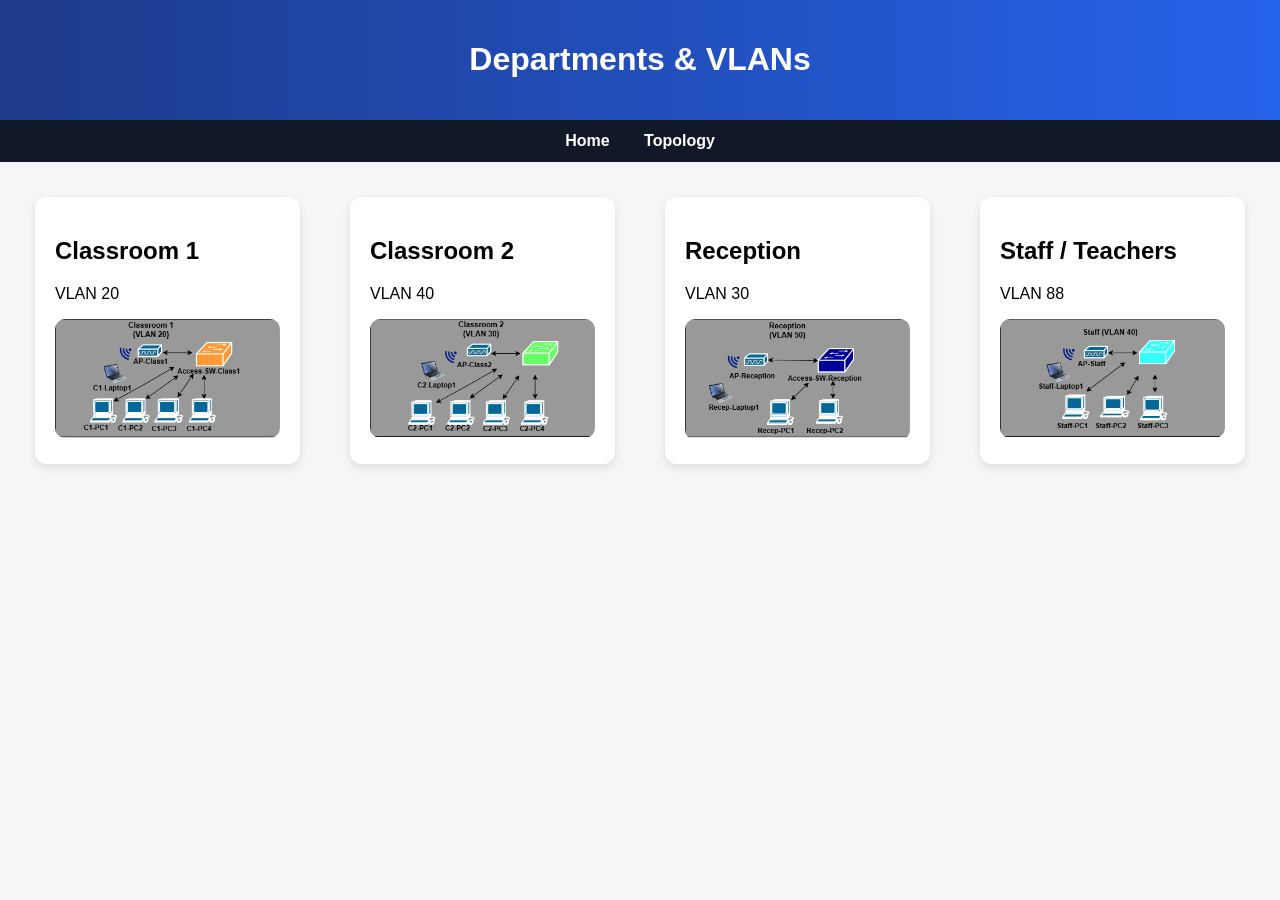
<file: departments/index.html>
<!DOCTYPE html>
<html>
<head>
    <title>Departments</title>
    <link rel="stylesheet" href="/style.css">
</head>

<body>

<header>
    <h1>Departments & VLANs</h1>
</header>

<nav>
    <a href="/">Home</a>
    <a href="/topology/">Topology</a>
</nav>

<div class="container grid">

    <div class="card">
        <h2>Classroom 1</h2>
        <p>VLAN 20</p>
        <img src="/Classroom_1.png">
    </div>

    <div class="card">
        <h2>Classroom 2</h2>
        <p>VLAN 40</p>
        <img src="/Classroom_2.png">
    </div>

    <div class="card">
        <h2>Reception</h2>
        <p>VLAN 30</p>
        <img src="/Reception.png">
    </div>

    <div class="card">
        <h2>Staff / Teachers</h2>
        <p>VLAN 88</p>
        <img src="/Staff.png">
    </div>

</div>

</body>
</html>
</file>
<file: style.css>
body {
    font-family: Arial, sans-serif;
    margin: 0;
    background: #f4f6f8;
}

/* HEADER */
header {
    background: linear-gradient(90deg, #1e3a8a, #2563eb);
    color: white;
    padding: 20px;
    text-align: center;
}

/* NAVBAR */
nav {
    background: #111827;
    padding: 12px;
    text-align: center;
}

nav a {
    color: white;
    margin: 15px;
    text-decoration: none;
    font-weight: bold;
}

nav a:hover {
    color: #3b82f6;
}

/* CONTAINER */
.container {
    padding: 20px;
}

/* CARD DESIGN */
.card {
    background: white;
    padding: 20px;
    margin: 15px;
    border-radius: 12px;
    box-shadow: 0px 4px 10px rgba(0,0,0,0.1);
    transition: transform 0.3s;
}

.card:hover {
    transform: translateY(-5px);
}

/* GRID */
.grid {
    display: grid;
    grid-template-columns: repeat(auto-fit, minmax(250px, 1fr));
    gap: 20px;
}

/* IMAGE */
img {
    width: 100%;
    border-radius: 10px;
}

/* BUTTON */
.button {
    display: inline-block;
    padding: 10px 15px;
    background: #2563eb;
    color: white;
    border-radius: 6px;
    text-decoration: none;
}

.button:hover {
    background: #1e40af;
}

/* FOOTER */
footer {
    background: #1e3a8a;
    color: white;
    text-align: center;
    padding: 10px;
}
</file>
